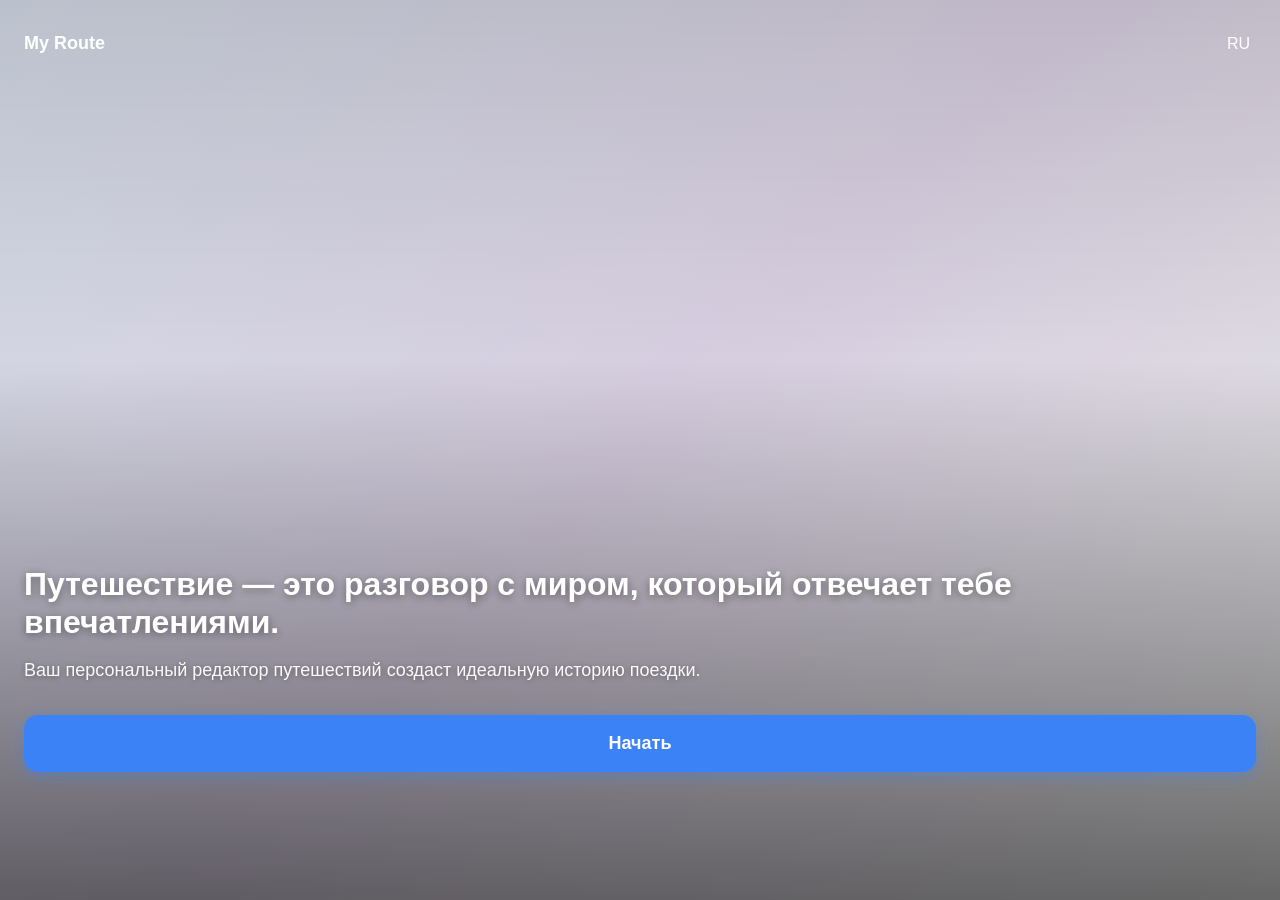
<file: webapp/index.html>
<!doctype html>
<html lang="ru">
  <head>
    <meta charset="utf-8" />
    <meta name="viewport" content="width=device-width, initial-scale=1, viewport-fit=cover" />
    <title>My Route</title>
    <script src="https://telegram.org/js/telegram-web-app.js"></script>
    <link rel="stylesheet" href="./styles.css?v=BACKGROUND_GEN" />
  </head>
  <body>
    <!-- ЭКРАН ПРИВЕТСТВИЯ -->
    <section id="screenWelcome" class="welcome-screen">
      <div class="welcome-overlay"></div>
      <div class="welcome-content">
        <header class="welcome-header">
            <div class="welcome-logo">My Route</div>
            <button id="langToggle" class="welcome-lang">RU</button>
        </header>
        <div class="welcome-text-block">
            <h1 class="welcome-title">Путешествие — это разговор с миром, который отвечает тебе впечатлениями.</h1>
            <p class="welcome-subtitle">Ваш персональный редактор путешествий создаст идеальную историю поездки.</p>
            <button id="btnStart" class="welcome-btn">Начать</button>
        </div>
      </div>
    </section>

    <!-- ОСНОВНОЕ ПРИЛОЖЕНИЕ -->
    <main class="container">
      
      <!-- ЭКРАН ФОРМЫ -->
      <section id="screenForm" class="hidden">
        
        <h1 class="page-title">Параметры</h1>

        <div class="section-header">МАРШРУТ</div>
        <div class="ios-group">
            <div class="ios-row">
                <div class="row-left">
                    <svg width="22" height="22" viewBox="0 0 24 24" fill="none" stroke="currentColor" stroke-width="1.5" stroke-linecap="round" stroke-linejoin="round"><path d="M21 10c0 7-9 13-9 13s-9-6-9-13a9 9 0 0 1 18 0z"></path><circle cx="12" cy="10" r="3"></circle></svg>
                    <span class="ios-label">Куда</span>
                </div>
                <input id="destination" class="ios-input-pill" placeholder="Париж" />
            </div>
            <div class="ios-row">
                <div class="row-left">
                    <svg width="22" height="22" viewBox="0 0 24 24" fill="none" stroke="currentColor" stroke-width="1.5" stroke-linecap="round" stroke-linejoin="round"><rect x="3" y="4" width="18" height="18" rx="2" ry="2"></rect><line x1="16" y1="2" x2="16" y2="6"></line><line x1="8" y1="2" x2="8" y2="6"></line><line x1="3" y1="10" x2="21" y2="10"></line></svg>
                    <span class="ios-label">Дней</span>
                </div>
                <input id="days" type="number" class="ios-input-pill input-small" placeholder="3" />
            </div>
        </div>

        <div class="section-header">УСЛОВИЯ</div>
        <div class="ios-group">
            <div class="ios-row">
                <div class="row-left">
                    <svg width="22" height="22" viewBox="0 0 24 24" fill="none" stroke="currentColor" stroke-width="1.5" stroke-linecap="round" stroke-linejoin="round"><path d="M20 12V8H6a2 2 0 0 1-2-2c0-1.1.9-2 2-2h12v4"></path><path d="M4 6v12c0 1.1.9 2 2 2h14v-4"></path><path d="M18 12a2 2 0 0 0-2 2c0 1.1.9 2 2 2h4v-4h-4z"></path></svg>
                    <span class="ios-label">Бюджет</span>
                </div>
                <select id="budget" class="ios-select">
                    <option value="economy">Эконом</option>
                    <option value="medium" selected>Средний</option>
                    <option value="high">Высокий</option>
                    <option value="premium">Премиум</option>
                </select>
            </div>
            <div class="ios-row">
                <div class="row-left">
                    <svg width="22" height="22" viewBox="0 0 24 24" fill="none" stroke="currentColor" stroke-width="1.5" stroke-linecap="round" stroke-linejoin="round"><path d="M17 21v-2a4 4 0 0 0-4-4H5a4 4 0 0 0-4 4v2"></path><circle cx="9" cy="7" r="4"></circle><path d="M23 21v-2a4 4 0 0 0-3-3.87"></path><path d="M16 3.13a4 4 0 0 1 0 7.75"></path></svg>
                    <span class="ios-label">Кто едет</span>
                </div>
                <select id="companions" class="ios-select">
                    <option value="solo">Один</option>
                    <option value="couple" selected>Пара</option>
                    <option value="family">Семья (3-4)</option>
                    <option value="group">Компания</option>
                </select>
            </div>
        </div>

        <div class="section-header">ДЕТАЛИ</div>
        <div class="ios-group">
            <div class="ios-row align-top">
                <div class="icon-wrap">
                    <svg width="22" height="22" viewBox="0 0 24 24" fill="none" stroke="currentColor" stroke-width="1.5" stroke-linecap="round" stroke-linejoin="round"><path d="M12 20h9"></path><path d="M16.5 3.5a2.121 2.121 0 0 1 3 3L7 19l-4 1 1-4L16.5 3.5z"></path></svg>
                </div>
                <textarea id="notes" class="ios-textarea" placeholder="Напишите подробно..."></textarea>
            </div>
        </div>

        <button id="btnGen" class="pill-btn">Создать маршрут (15 ⭐️)</button>
      </section>
    </main>

    <script>
    const tg = window.Telegram?.WebApp;
    if (tg) { tg.ready(); tg.expand(); }

    let lang = "ru";

    document.getElementById("btnStart").onclick = () => {
        document.getElementById("screenWelcome").classList.add("hidden");
        document.getElementById("screenForm").classList.remove("hidden");
        window.scrollTo(0,0);
    };

    // НОВАЯ ЛОГИКА: Мгновенная отправка и закрытие
    document.getElementById("btnGen").onclick = function() {
      const btn = document.getElementById("btnGen");
      const dest = document.getElementById("destination").value;
      const days = document.getElementById("days").value;
      
      if(!dest || !days) return alert("Заполните город и дни");
      
      btn.disabled = true; 
      btn.textContent = "Передаю боту...";
      
      const payload = {
        action: "generate_route",
        params: {
            language: lang,
            destination: dest,
            days: parseInt(days),
            budget: document.getElementById("budget").value,
            pace: "normal", 
            companions: document.getElementById("companions").value,
            notes: document.getElementById("notes").value
        }
      };

      if (tg) {
          // Отправляем JSON боту
          tg.sendData(JSON.stringify(payload));
          // ПРИНУДИТЕЛЬНО И МГНОВЕННО ЗАКРЫВАЕМ ПРИЛОЖЕНИЕ
          tg.close();
      } else {
          alert("Откройте в Telegram!");
      }
    };
    
    document.getElementById("langToggle").onclick = (e) => {
        lang = lang === "ru" ? "en" : "ru"; 
        e.target.textContent = lang.toUpperCase();
    };
    </script>
  </body>
</html>
</file>
<file: webapp/styles.css>
:root {
  /* Нежный градиентный фон как на скриншоте */
  --bg-gradient: linear-gradient(135deg, #eaf2ff 0%, #f0e6fa 50%, #ffffff 100%);
  --bg-card: #FFFFFF;      
  --text-main: #111111;
  --text-sec: #8E8E93;     
  --blue: #3b82f6;         
  --radius: 16px;
}

* { box-sizing: border-box; -webkit-tap-highlight-color: transparent; }

body {
  margin: 0;
  background: var(--bg-gradient);
  background-attachment: fixed;
  color: var(--text-main);
  font-family: -apple-system, BlinkMacSystemFont, "SF Pro Text", "Helvetica Neue", sans-serif;
  line-height: 1.5;
  -webkit-font-smoothing: antialiased;
  min-height: 100vh;
}

.container {
  padding: 20px 16px;
  max-width: 600px;
  margin: 0 auto;
  min-height: 100vh;
  display: flex;
  flex-direction: column;
}

.hidden { display: none !important; }

/* ========================================= */
/* ЭКРАН ПРИВЕТСТВИЯ (Остался без изменений) */
/* ========================================= */

.welcome-screen {
  position: fixed;
  top: 0; left: 0; width: 100vw; height: 100vh;
  background-image: url('https://images.unsplash.com/photo-1469854523086-cc02fe5d8800?q=80&w=1000&auto=format&fit=crop');
  background-size: cover; background-position: center bottom;
  z-index: 1000; display: flex; flex-direction: column;
}

.welcome-overlay {
  position: absolute; top: 0; left: 0; width: 100%; height: 100%;
  background: linear-gradient(to bottom, rgba(0,0,0,0.2) 0%, rgba(0,0,0,0.1) 40%, rgba(0,0,0,0.6) 100%);
  z-index: 1;
}

.welcome-content {
  position: relative; z-index: 2; display: flex; flex-direction: column;
  height: 100%; padding: 20px 24px 20px 24px;
}

.welcome-header { display: flex; justify-content: space-between; align-items: center; margin-top: 10px; }
.welcome-logo { color: #fff; font-weight: 700; font-size: 18px; }
.welcome-lang { background: transparent; border: none; color: #fff; font-size: 16px; font-weight: 500; cursor: pointer; }

.welcome-text-block { margin-top: auto; margin-bottom: 12vh; }
.welcome-title {
  color: #ffffff; font-size: 32px; font-weight: 800; line-height: 1.2; 
  margin: 0 0 16px 0; text-shadow: 0 2px 10px rgba(0,0,0,0.4);
}
.welcome-subtitle {
  color: rgba(255, 255, 255, 0.95); font-size: 18px; line-height: 1.4; 
  margin: 0 0 32px 0; text-shadow: 0 1px 6px rgba(0,0,0,0.4);
}
.welcome-btn {
  background-color: var(--blue); color: white; border: none; width: 100%;
  padding: 18px; font-size: 18px; font-weight: 600; border-radius: 14px; 
  cursor: pointer; box-shadow: 0 4px 15px rgba(59, 130, 246, 0.4);
}

/* ========================================= */
/* ЭКРАН ФОРМЫ (КАК НА СКРИНШОТЕ)            */
/* ========================================= */

.page-title {
  font-family: "Georgia", serif; /* Элегантный шрифт для заголовка */
  font-size: 32px;
  font-weight: 400;
  margin: 20px 0 30px 0;
  color: #111;
}

.section-header {
  font-size: 12px;
  text-transform: uppercase;
  color: var(--text-sec);
  margin: 0 0 8px 12px;
  letter-spacing: 0.5px;
}

.ios-group {
  background: var(--bg-card);
  border-radius: var(--radius);
  box-shadow: 0 2px 10px rgba(0,0,0,0.03); /* Нежная тень */
  overflow: hidden;
  margin-bottom: 30px;
}

.ios-row {
  display: flex;
  align-items: center;
  justify-content: space-between;
  padding: 14px 16px;
  background: #fff;
  border-bottom: 1px solid rgba(0,0,0,0.06);
}
.ios-row:last-child { border-bottom: none; }

.row-left {
  display: flex;
  align-items: center;
  gap: 12px;
  color: #111;
}

.ios-label { 
  font-size: 17px; 
  color: #111; 
}

/* Округлые поля ввода внутри строк */
.ios-input-pill {
  border: 1px solid #E5E5EA;
  border-radius: 10px;
  padding: 8px 12px;
  font-size: 16px;
  color: #111;
  outline: none;
  text-align: right;
  background: #FCFCFC;
  width: 140px;
  font-family: inherit;
  transition: border-color 0.2s;
}
.ios-input-pill:focus { border-color: var(--blue); }
.input-small { width: 70px; text-align: center; }

/* Выпадающие списки (со стрелочкой) */
.ios-select {
  appearance: none; -webkit-appearance: none; background-color: transparent;
  direction: rtl; color: #111; cursor: pointer; font-size: 17px;
  border: none; outline: none; padding-right: 20px;
  /* Рисуем стрелочку */
  background-image: url("data:image/svg+xml;charset=US-ASCII,%3Csvg width='12' height='8' viewBox='0 0 12 8' fill='none' xmlns='http://www.w3.org/2000/svg'%3E%3Cpath d='M1 1.5L6 6.5L11 1.5' stroke='%238E8E93' stroke-width='1.5' stroke-linecap='round' stroke-linejoin='round'/%3E%3C/svg%3E");
  background-repeat: no-repeat;
  background-position: right center;
}

/* Текстовая область с иконкой */
.align-top { align-items: flex-start; }
.icon-wrap { margin-top: 2px; margin-right: 12px; color: #111; }
.ios-textarea { 
  flex: 1; border: none; font-size: 17px; color: #111; outline: none; 
  background: transparent; font-family: inherit; min-height: 80px; resize: none;
}
.ios-textarea::placeholder { color: var(--text-sec); }

/* Главная синяя кнопка (в виде таблетки) */
.pill-btn {
  width: 100%; 
  background: linear-gradient(180deg, #4da1ff 0%, #2575fc 100%);
  color: #fff; 
  font-size: 18px; 
  font-weight: 600;
  padding: 18px; 
  border-radius: 30px; /* Сильное скругление */
  border: none; 
  cursor: pointer; 
  margin-top: 10px;
  box-shadow: 0 4px 14px rgba(37, 117, 252, 0.3);
  transition: transform 0.1s;
}
.pill-btn:active { transform: scale(0.98); }

.ios-link { background: none; border: none; color: var(--blue); font-size: 17px; cursor: pointer; }

/* --- BOOK VIEW (RESULT) --- */
.book-view {
  background: #fff; padding: 30px 24px; border-radius: var(--radius);
  box-shadow: 0 4px 20px rgba(0,0,0,0.05); margin-top: 10px;
}
.book-intro { font-size: 19px; font-weight: 600; line-height: 1.4; margin-bottom: 30px; color: #333; font-style: italic; }

.article-content h2 { font-size: 24px; font-weight: 800; margin-top: 45px; margin-bottom: 20px; color: #000; border-bottom: 2px solid var(--blue); padding-bottom: 8px; display: inline-block; }
.article-content h3 { font-size: 20px; font-weight: 700; margin-top: 35px; margin-bottom: 12px; color: var(--blue); }
.article-content p { font-size: 16px; line-height: 1.6; margin-bottom: 16px; text-align: left; }
.article-content i { display: block; color: var(--text-sec); margin-top:-5px; margin-bottom:15px; border-left: 2px solid var(--blue); padding-left: 10px; font-style: normal; }
.article-content b { color: #000; font-weight: 600; }
</file>
